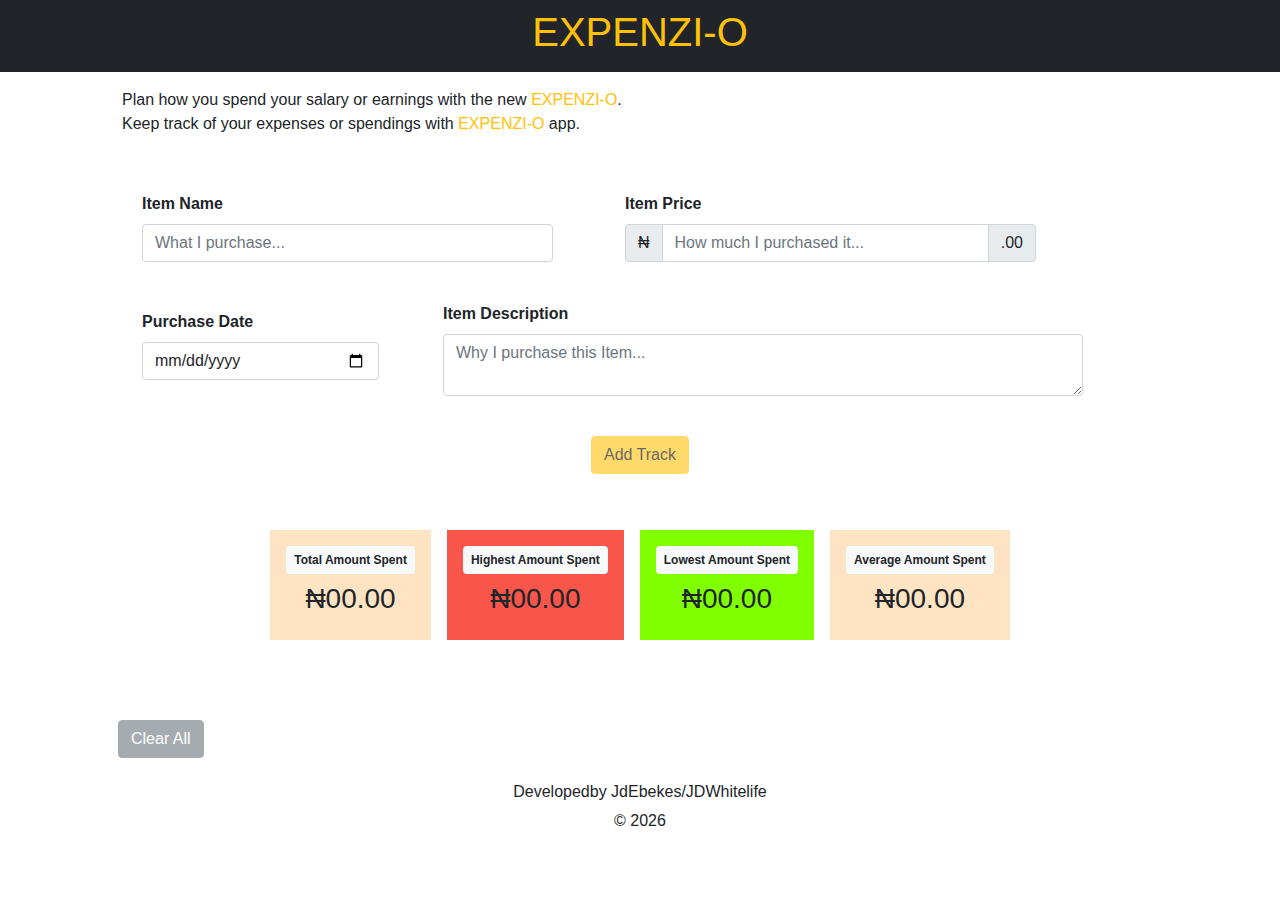
<file: completedproject/expensetrackerapp/index.html>
<html lang="en">

<head>
    <meta charset="UTF-8" />
    <meta http-equiv="X-UA-Compatible" content="IE=edge" />
    <meta name="viewport" content="width=device-width, initial-scale=1.0" />
    <title>Expense Tracker App</title>
    <link rel="stylesheet" href="style.css" />
    <link rel="stylesheet" href="./css/bootstrap.min.css" />
    <link rel="stylesheet" href="./css/fontawesome-all.min.css" />
    <script src="./js/bootstrap.min.js"></script>
    <script src="./js/jquery-1.11.3.min.js"></script>
    <script src="./index.js" defer></script>
</head>

<body>
    <div class="col-12 text-center bg-dark py-2">
        <h1 class="text-warning">EXPENZI-O</h1>
    </div>
    <div class="container px-5">
        <div class="row">
            <div class="col-md-12 p-3 text-start">
                <p>
                    Plan how you spend your salary or earnings with the new
                    <span><a href="index.html" class="text-warning text-decoration-none"
                >EXPENZI-O</a
              ></span
            >.
            <br />

            Keep track of your expenses or spendings with
            <span class="text-warning text-decoration-none">EXPENZI-O</span> app.
                </p>
            </div>
        </div>
        <form id="addTrack">
            <div class="row mb-4">
                <div class="row d-flex">
                    <div class="col-md-5 m-4">
                        <label for="itemName" class="form-label fw-bold">Item Name</label>
                        <input type="text" class="form-control" id="itemName" placeholder="What I purchase..." />
                    </div>
                    <div class="col-md-5 m-4">
                        <label for="itemItem" class="form-label fw-bold">Item Price</label
              >
              <div class="input-group">
                <span class="input-group-text">&#8358;</span>
                <input
                  type="number"
                  class="form-control"
                  id="itemPrice"
                  placeholder="How much I purchased it..."
                  aria-label="Amount (to the nearest naira)"
                />
                <span class="input-group-text">.00</span>
              </div>
            </div>
            <div class="col-md-3 m-4">
              <label for="dateAdded" class="form-label fw-bold"
                >Purchase Date</label
              >

              <input type="date" class="form-control" id="dateAdded" />
            </div>
            <div class="col-md-8">
              <div class="m-3">
                <label for="itemDescription" class="form-label fw-bold"
                  >Item Description</label
                >
                <textarea
                  class="form-control"
                  name="description"
                  id="itemDescription"
                  placeholder="Why I purchase this Item..."
                  rows="2"
                ></textarea>
              </div>
            </div>
          </div>
        </div>
        <div class="col-md-12 text-center d-flex justify-content-center">
          <button type="submit" class="btn btn-warning mx-2" id="submit">
            Add Track
          </button>
          <button type="button" class="btn btn-success mx-2" id="submitEdit">
            Done Edit
          </button>
        </div>
      </form>
      <div class="row my-5 d-flex justify-content-center text-center">
        <div class="col-lg-2 p-3 m-2 totalSpent">
          <div class="badge bg-light text-dark p-2 mb-2">
            Total Amount Spent
          </div>
          <h3></h3>
        </div>

        <div class="col-lg-2 p-3 m-2 highestSpent">
          <div class="badge bg-light text-dark p-2 mb-2">
            Highest Amount Spent
          </div>
          <h3></h3>
        </div>
        <div class="col-lg-2 p-3 m-2 lowestSpent">
          <div class="badge bg-light text-dark p-2 mb-2">
            Lowest Amount Spent
          </div>
          <h3></h3>
        </div>
        <div class="col-lg-2 p-3 m-2 averageTotal">
          <div class="badge bg-light text-dark p-2 mb-2">
            Average Amount Spent
          </div>
          <h3></h3>
        </div>
      </div>
      <div class="row displaycont"></div>
      <div class="col-md-12 text-start mt-4">
        <button
          type="button"
          class="btn btn-secondary text-center"
          id="clearAll"
        >
          Clear All
        </button>
      </div>
    </div>

    <footer class="text-center m-4">
      <h6>Developedby JdEbekes/JDWhitelife</h6>
      <p>&copy; <span id="setDate">2025</span></p>
    </footer>
  </body>
</html>
</file>
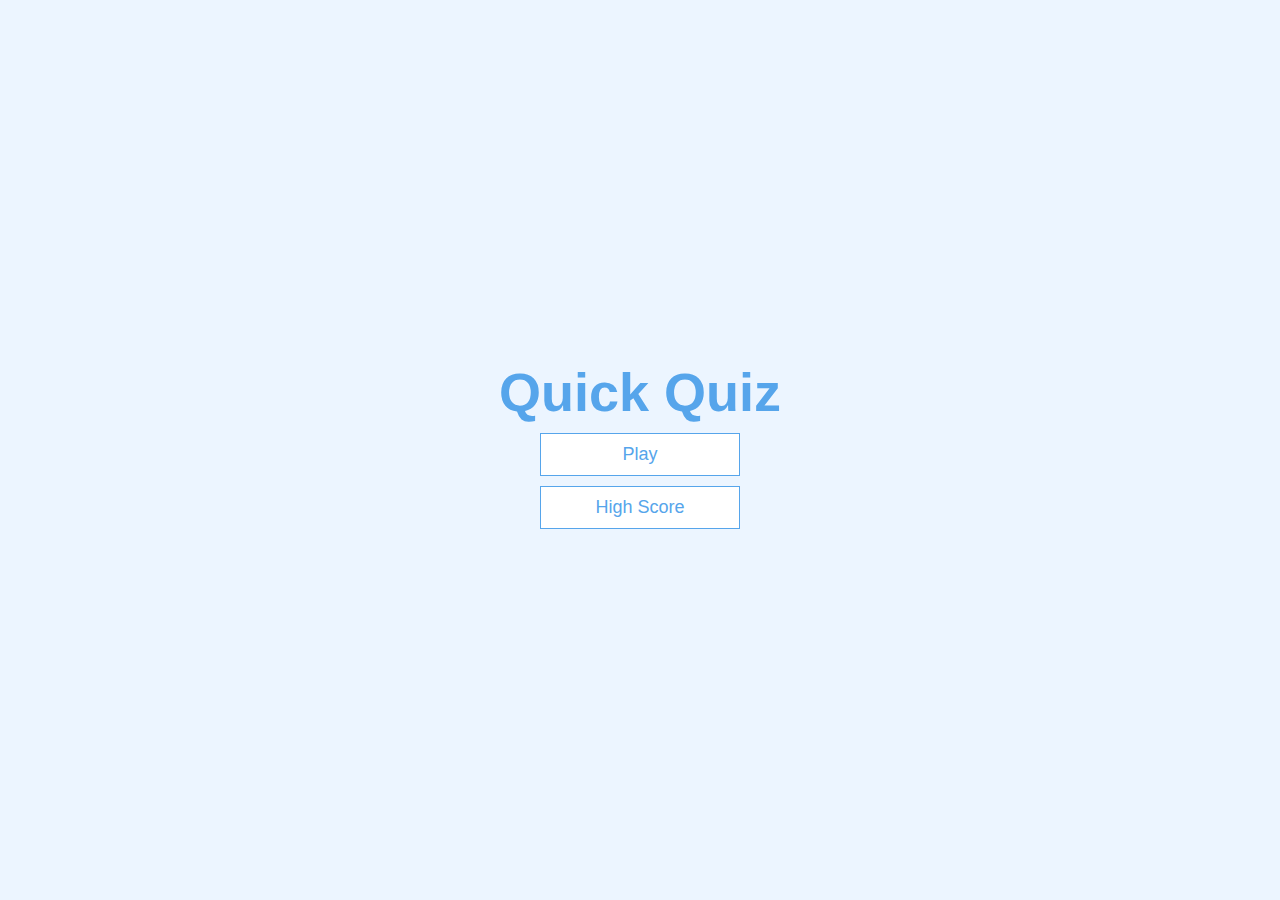
<file: completedproject/quizapp/index.html>
<!DOCTYPE html>
<html lang="en">

<head>
    <meta charset="UTF-8" />
    <meta http-equiv="X-UA-Compatible" content="IE=edge" />
    <meta name="viewport" content="width=device-width, initial-scale=1.0" />
    <title>Quick Quiz</title>
    <link rel="stylesheet" href="app.css" />
</head>

<body>
    <div class="container">
        <div id="home" class="flex-center flex-column">
            <h1>Quick Quiz</h1>
            <a href="game.html" class="btn">Play</a>
            <!-- /game.html is a quick way of link webpages -->
            <a href="highscore.html" class="btn">High Score</a>
        </div>
    </div>
</body>

</html>
</file>
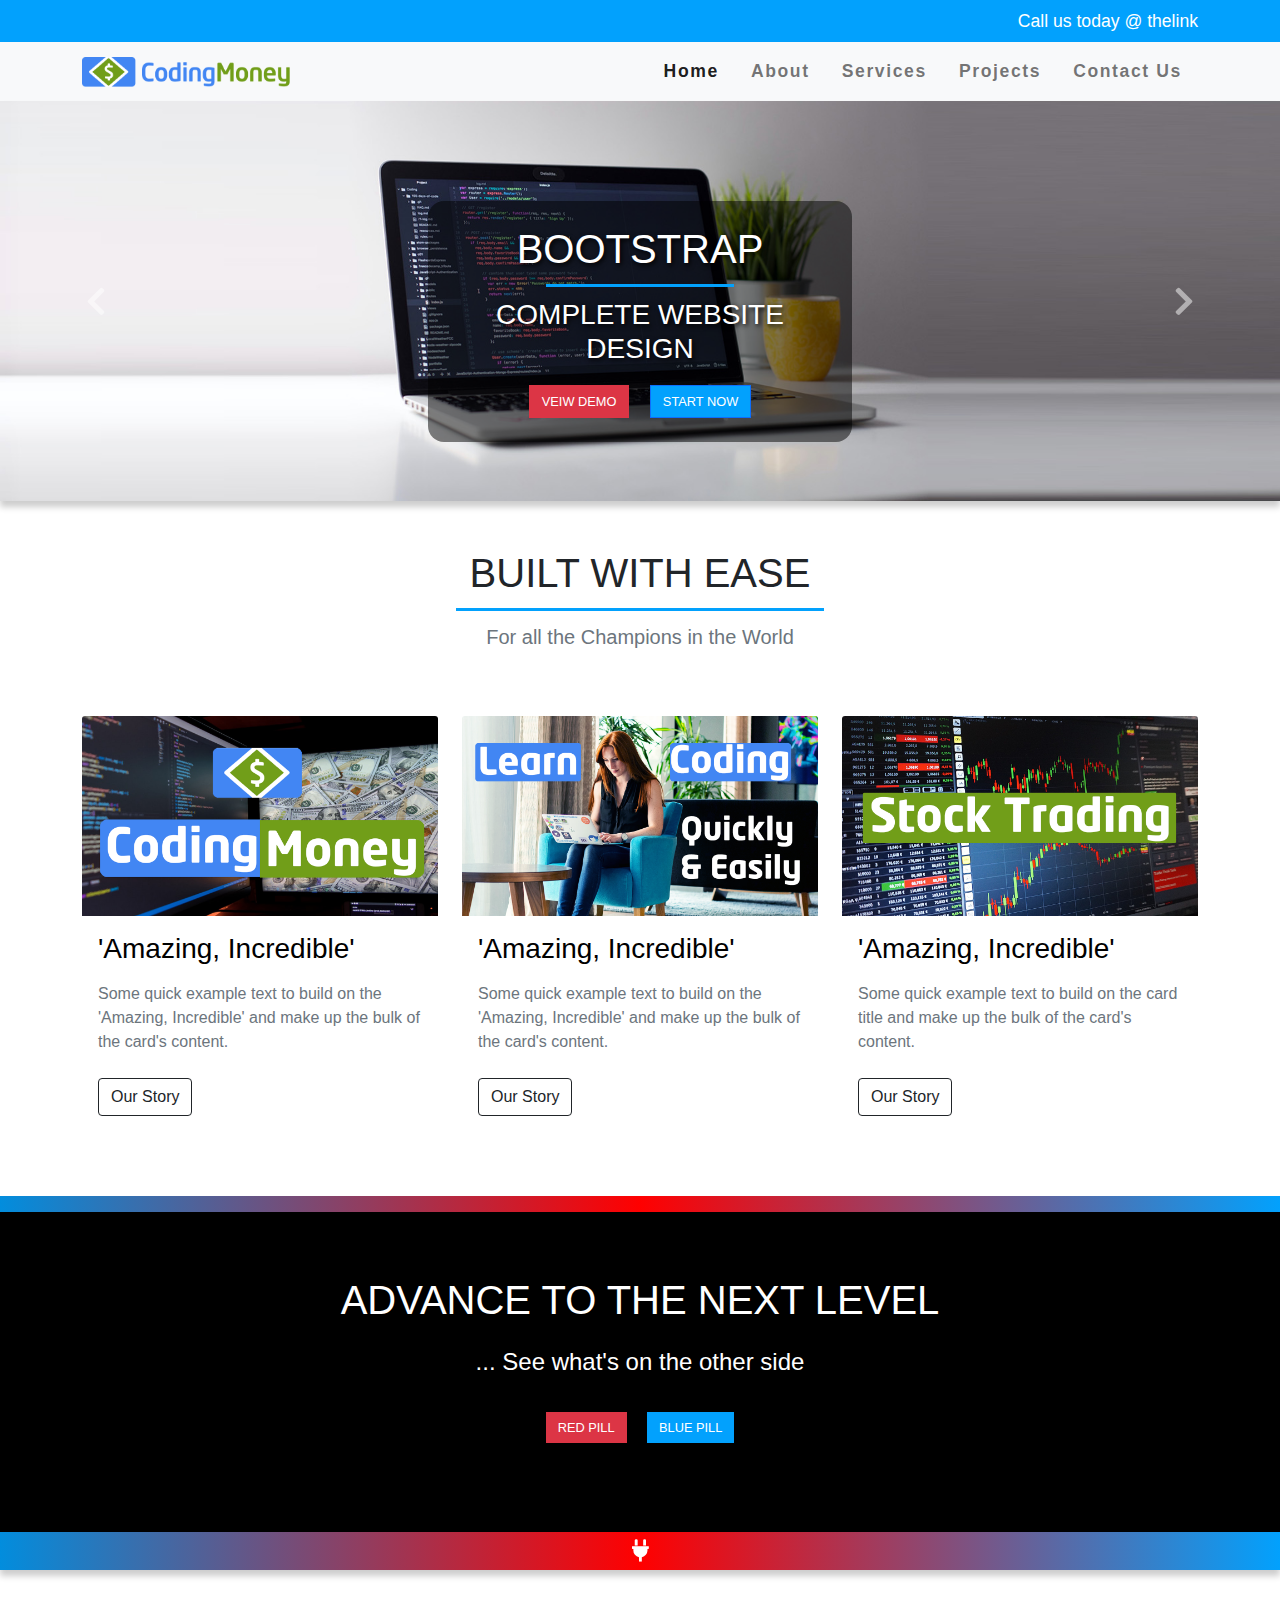
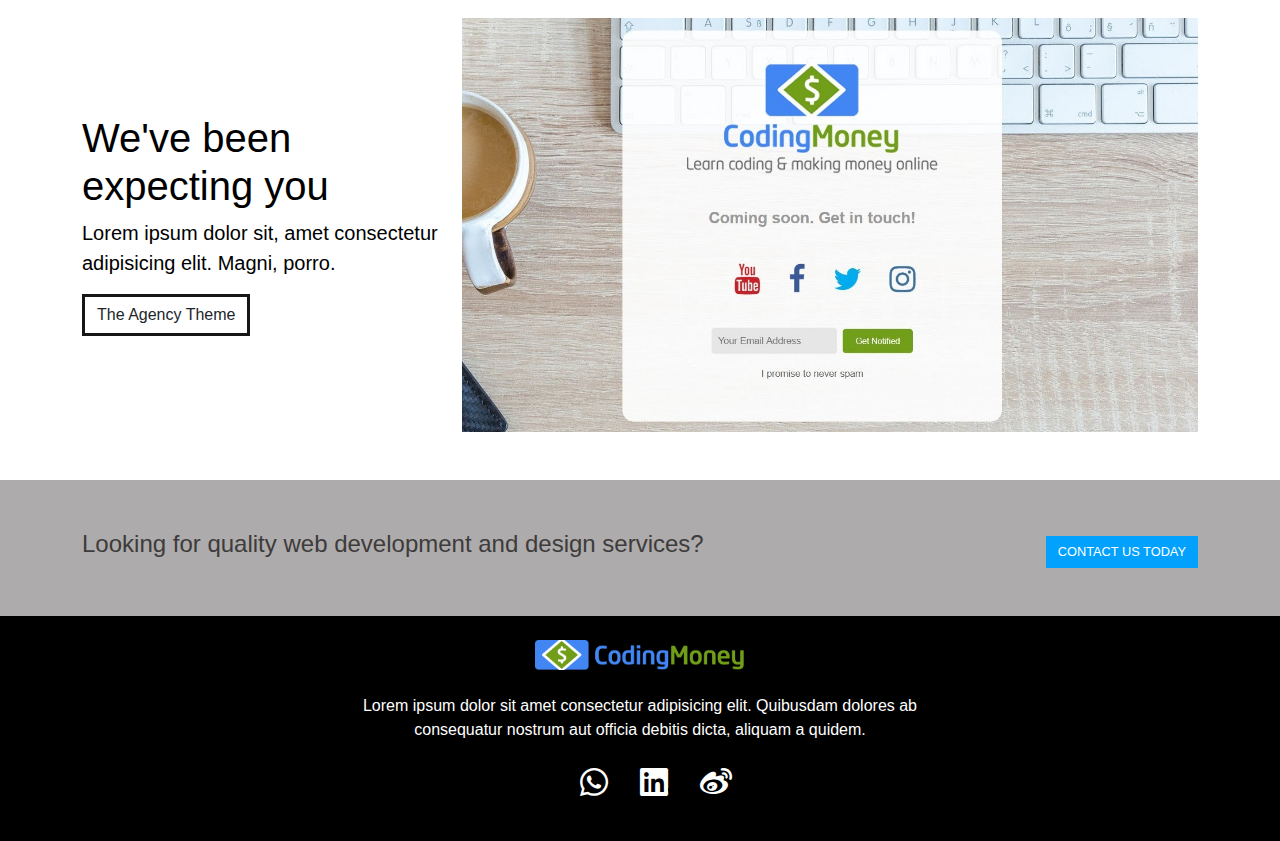
<file: completedproject/bst4code/home.html>
<!DOCTYPE html>
<html lang="en">

<head>
    <meta charset="UTF-8" />
    <meta http-equiv="X-UA-Compatible" content="IE=edge" />
    <meta name="viewport" content="width=device-width, initial-scale=1.0" />
    <title>WED DESIGN</title>
    <link rel="shortcut icon" href="img/iconics.png" />
    <link rel="stylesheet" href="css/fontawesome-all.css" />
    <link rel="stylesheet" href="css/bootstrap.css" />
    <link rel="stylesheet" href="style.css" />
</head>

<body>
    <!-- TOP BAR START -->
    <div class="top-bar p-2">
        <div class="container">
            <div class="row align-items-center">
                <div class="col-12 text-end">
                    <a href="tel:09034237632">Call us today @ thelink</a>
                </div>
            </div>
        </div>
    </div>
    <!-- TOP BAR END -->

    <!-- NAVBAR START-->

    <nav class="navbar navbar-expand-lg navbar-light bg-light">
        <div class="container">
            <a class="navbar-brand" href="#"><img src="img/logo.png" height="30" alt="" /></a>
            <button class="navbar-toggler" type="button" data-bs-toggle="collapse" data-bs-target="#navbarNav" aria-controls="navbarNav" aria-expanded="false" aria-label="Toggle navigation">
          <span class="navbar-toggler-icon"></span>
        </button>
            <div class="collapse navbar-collapse" id="navbarNav">
                <ul class="navbar-nav ms-auto">
                    <li class="nav-item">
                        <a class="nav-link active" aria-current="page" href="#">Home</a>
                    </li>
                    <li class="nav-item">
                        <a class="nav-link" href="#">About</a>
                    </li>
                    <li class="nav-item">
                        <a class="nav-link" href="#">Services</a>
                    </li>
                    <li class="nav-item">
                        <a class="nav-link" href="#">Projects</a>
                    </li>
                    <li class="nav-item">
                        <a class="nav-link" href="#">Contact Us</a>
                    </li>
                </ul>
            </div>
        </div>
    </nav>

    <!-- NAVBAR END -->

    <!-- CAROUSEL START -->

    <div id="carouselExampleControls" class="carousel slide" data-bs-ride="carousel" data-bs-interval="10000">
        <div class="carousel-inner">
            <div class="carousel-item active">
                <img src="img/bg-1.jpg" class="d-block w-100" alt="..." />
                <div class="carousel-caption d-none d-lg-block">
                    <div class="container">
                        <div class="row justify-content-center">
                            <div class="col-6">
                                <div class="bg-custom">
                                    <h1>Bootstrap</h1>
                                    <div class="border-top w-50"></div>
                                    <h3>COMPLETE WEBSITE DESIGN</h3>
                                    <a href="#" class="btn btn-danger">Veiw Demo</a>
                                    <a href="#" class="btn btn-primary">Start Now</a>
                                </div>
                            </div>
                        </div>
                    </div>
                </div>
            </div>
            <div class="carousel-item">
                <img src="img/bg-2.jpg" class="d-block w-100" alt="..." />
                <div class="carousel-caption d-none d-lg-block">
                    <div class="container">
                        <div class="row justify-content-end text-end">
                            <div class="col-4">
                                <div class="bg-custom border-3">
                                    <p class="lead">
                                        Lorem ipsum dolor sit amet consectetur adipisicing.
                                    </p>
                                    <a href="#" class="btn btn-danger">See Phone</a>
                                </div>
                            </div>
                        </div>
                    </div>
                </div>
            </div>
            <div class="carousel-item">
                <img src="img/bg-3.jpg" class="d-block w-100" alt="..." />
                <div class="carousel-caption d-none d-lg-block">
                    <div class="container">
                        <div class="row justify-content-start text-start">
                            <div class="col-5">
                                <div class="bg-custom border-3">
                                    <h3>Built For Tablet</h3>
                                    <p class="lead">
                                        Lorem ipsum dolor sit amet consectetur adipisicing elit. Accusamus?
                                    </p>
                                    <a href="#" class="btn btn-primary">Start Now</a>
                                </div>
                            </div>
                        </div>
                    </div>
                </div>
            </div>
        </div>
        <button class="carousel-control-prev" type="button" data-bs-target="#carouselExampleControls" data-bs-slide="prev">
        <span
          class="fas fa-chevron-left fa-2x text-white"
          aria-hidden="true"
        ></span>
        <span class="visually-hidden">Previous</span>
      </button>
        <button class="carousel-control-next" type="button" data-bs-target="#carouselExampleControls" data-bs-slide="next">
        <span
          class="fas fa-chevron-right fa-2x text-white"
          aria-hidden="true"
        ></span>
        <span class="visually-hidden">Next</span>
      </button>
    </div>

    <!-- CAROUSEL END -->

    <!-- MAIN CONTENT START -->

    <div class="container">
        <div class="row justify-content-center text-center my-5">
            <div class="col-8">
                <h1 class="text-dark">BUILT WITH EASE</h1>
                <div class="border-top w-50"></div>
                <p class="lead text-muted">For all the Champions in the World</p>
            </div>
        </div>
    </div>

    <!-- CARD SECTION -->

    <div class="container mb-5">
        <div class="row">
            <div class="col-md-4">
                <div class="card border-0 mb-3">
                    <img src="img/vid-1.png" class="card-img-top" alt="..." />
                    <div class="card-body">
                        <h3 class="card-title">'Amazing, Incredible'</h3>
                        <p class="card-text py-2 text-muted">
                            Some quick example text to build on the 'Amazing, Incredible' and make up the bulk of the card's content.
                        </p>
                        <a href="#" class="btn btn-outline-dark">Our Story</a>
                    </div>
                </div>
            </div>
            <div class="col-md-4">
                <div class="card border-0 mb-3">
                    <img src="img/vid-2.png" class="card-img-top" alt="..." />
                    <div class="card-body">
                        <h3 class="card-title">'Amazing, Incredible'</h3>
                        <p class="card-text py-2 text-muted">
                            Some quick example text to build on the 'Amazing, Incredible' and make up the bulk of the card's content.
                        </p>
                        <a href="#" class="btn btn-outline-dark">Our Story</a>
                    </div>
                </div>
            </div>
            <div class="col-md-4">
                <div class="card border-0 mb-3">
                    <img src="img/vid-5.png" class="card-img-top" alt="..." />
                    <div class="card-body">
                        <h3 class="card-title">'Amazing, Incredible'</h3>
                        <p class="card-text py-2 text-muted">
                            Some quick example text to build on the card title and make up the bulk of the card's content.
                        </p>
                        <a href="#" class="btn btn-outline-dark">Our Story</a>
                    </div>
                </div>
            </div>
        </div>
    </div>

    <!-- MAIN CONTENT END -->

    <!-- CLIP BACKGROUND SECTION -->

    <a href="#social" role="button" class="navbar sticky-top bg-primary social" data-bs-toggle="collapse"></a>

    <div class="fixed-background">
        <div class="hero-fixed">
            <div class="row justify-content-center py-3 text-center">
                <div class="col-10 align-items-center py-5">
                    <h1>ADVANCE TO THE NEXT LEVEL</h1>
                    <h4 class="py-3">... See what's on the other side</h4>
                    <a href="#" class="btn btn-danger border-0" data-bs-toggle="modal" data-bs-target="#pillmodal">Red Pill</a
            >
            <a
              href="#"
              class="btn btn-primary border-0"
              data-bs-toggle="modal"
              data-bs-target="#pillmodal"
              >Blue Pill</a
            >
          </div>
        </div>
      </div>
    </div>

    <a
      href="#social"
      role="button"
      class="navbar sticky-top bg-primary social"
      data-bs-toggle="collapse"
      ><i class="fa fa-plug"></i
    ></a>

                    <div class="container collapse" id="social">
                        <div class="row py-3 text-center">
                            <div class="col-md-3"><i class="fab fa-facebook fa-3x"></i></div>
                            <div class="col-md-3"><i class="fab fa-instagram fa-3x"></i></div>
                            <div class="col-md-3"><i class="fab fa-twitter fa-3x"></i></div>
                            <div class="col-md-3"><i class="fab fa-youtube fa-3x"></i></div>
                        </div>
                    </div>

                    <!-- CLIP BACKGROUND SECTION END -->

                    <!-- MODAL FOR PILL-->

                    <div class="modal" id="pillmodal" tabindex="-1">
                        <div class="modal-dialog">
                            <div class="modal-content">
                                <div class="modal-header">
                                    <h5 class="modal-title">Modal title</h5>
                                    <button type="button" class="btn-close" data-bs-dismiss="modal" aria-label="Close"></button>
                                </div>
                                <div class="modal-body">
                                    <p>Modal body text goes here.</p>
                                </div>
                                <div class="modal-footer">
                                    <button type="button" class="btn btn-secondary" data-bs-dismiss="modal">
              Close
            </button>
                                    <button type="button" class="btn btn-primary">Save changes</button>
                                </div>
                            </div>
                        </div>
                    </div>

                    <!-- MODAL  FOR PILL END  -->

                    <!-- ADVERT SECTION -->

                    <div class="container my-5">
                        <div class="row align-items-center">
                            <div class="col-md-4 mb-md-0 mb-sm-3">
                                <h1>We've been expecting you</h1>
                                <p class="lead">
                                    Lorem ipsum dolor sit, amet consectetur adipisicing elit. Magni, porro.
                                </p>
                                <div class="btn btn-outline-dark btn-outline">The Agency Theme</div>
                            </div>
                            <div class="col-md-8">
                                <img src="img/vid-3.jpg" alt="" class="img-fluid" />
                            </div>
                        </div>
                    </div>

                    <section class="bg-gray">
                        <div class="container py-5">
                            <div class="row">
                                <div class="col-md-7 col-lg-8 col-xl-9 my-auto">
                                    <p class="h4 text-muted">
                                        Looking for quality web development and design services?
                                    </p>
                                </div>
                                <div class="
              col-md-5 col-lg-4 col-xl-3
              pt-4 pt-md-2
              ml-5
              text-left text-md-end
            ">
                                    <button class="btn btn-primary border-0">Contact Us Today</button>
                                </div>
                            </div>
                        </div>
                    </section>

                    <!-- FOOTER SECTION -->
                    <footer class="bg-black">
                        <div class="container py-4">
                            <div class="row justify-content-center">
                                <div class="col-7 text-center">
                                    <img src="img/logo.png" height="30" alt="" />
                                    <p class="lead text-white my-4">
                                        Lorem ipsum dolor sit amet consectetur adipisicing elit. Quibusdam dolores ab consequatur nostrum aut officia debitis dicta, aliquam a quidem.
                                    </p>
                                    <ul class="footer-social">
                                        <li><i class="fab fa-whatsapp fa-2x"></i></li>
                                        <li><i class="fab fa-linkedin fa-2x"></i></li>
                                        <li><i class="fab fa-weibo fa-2x"></i></li>
                                    </ul>
                                </div>
                            </div>
                        </div>
                    </footer>

                    <script src="js/jquery-1.11.3.min.js"></script>
                    <script src="js/bootstrap.min.js"></script>
</body>

</html>
</file>
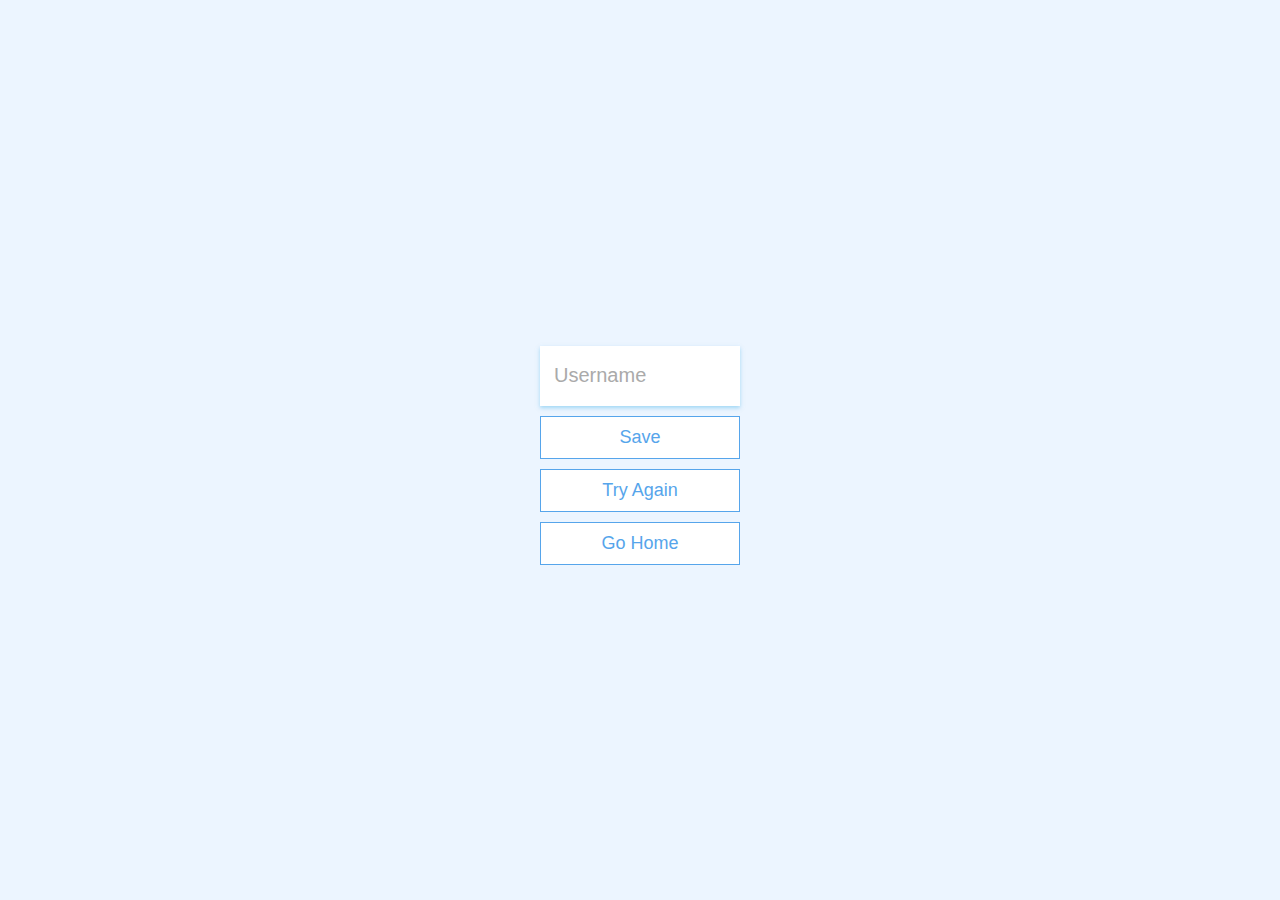
<file: completedproject/quizapp/end.html>
<!DOCTYPE html>
<html lang="en">

<head>
    <meta charset="UTF-8" />
    <meta http-equiv="X-UA-Compatible" content="IE=edge" />
    <meta name="viewport" content="width=device-width, initial-scale=1.0" />
    <title>Congrats!</title>
    <link rel="stylesheet" href="app.css" />
</head>

<body>
    <div class="container">
        <div class="flex-column flex-center">
            <h1 id="high-score"></h1>
            <form class="flex-column flex-center">
                <input type="text" name="username" id="username" placeholder="Username" />
                <button type="submit" onclick="saveScore(event)" id="save-score-btn" class="btn" disabled>
            Save
          </button>
            </form>

            <a href="game.html" class="btn">Try Again</a>
            <a href="index.html" class="btn">Go Home</a>
        </div>
    </div>

    <script src="end.js"></script>
</body>

</html>
</file>
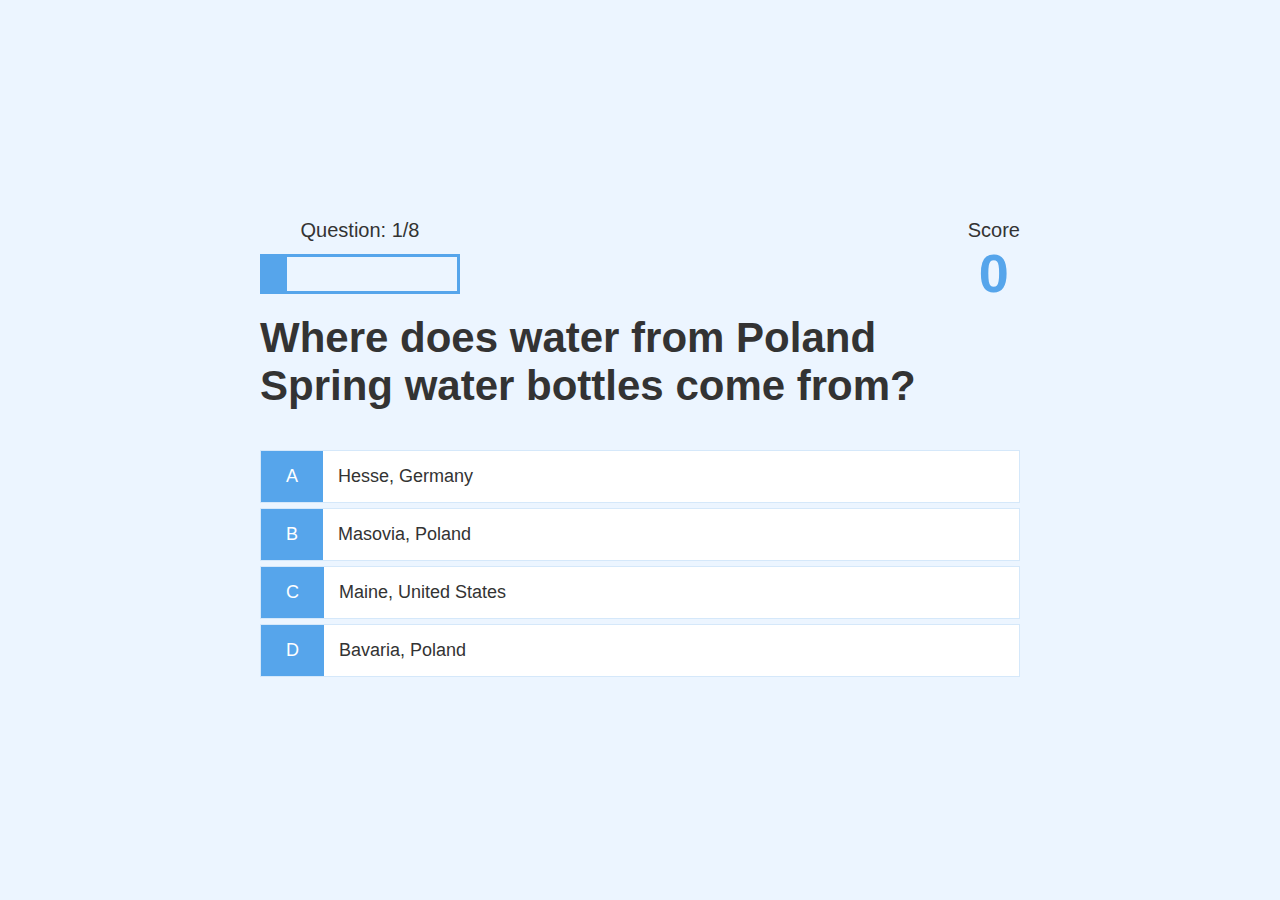
<file: completedproject/quizapp/game.html>
<!DOCTYPE html>
<html lang="en">
  <head>
    <meta charset="UTF-8" />
    <meta http-equiv="X-UA-Compatible" content="IE=edge" />
    <meta name="viewport" content="width=device-width, initial-scale=1.0" />
    <title>Quick Quiz - Play</title>
    <link rel="stylesheet" href="app.css" />
    <link rel="stylesheet" href="game.css" />
  </head>
  <body>
    <div class="container">
      <div id="loader"></div>
      <div id="game" class="justify-center flex-column hidden">
        <div id="hud">
          <div id="hud-prefix">
            <p id="hud-text">Question</p>
            <div id="progress-bar">
              <div id="progress-bar-fill"></div>
            </div>
          </div>
          <div id="hud-prefix">
            <p id="hud-text">Score</p>
            <h1 id="score-counter">0</h1>
          </div>
        </div>
        <h2 id="question"></h2>
        <div class="choice-container">
          <p class="choice-prefix">A</p>
          <p class="choice-text" data-number="1"></p>
        </div>
        <div class="choice-container">
          <p class="choice-prefix">B</p>
          <p class="choice-text" data-number="2"></p>
        </div>
        <div class="choice-container">
          <p class="choice-prefix">C</p>
          <p class="choice-text" data-number="3"></p>
        </div>
        <div class="choice-container">
          <p class="choice-prefix">D</p>
          <p class="choice-text" data-number="4"></p>
        </div>
      </div>
    </div>
    <script src="quiz.js"></script>
  </body>
</html>
</file>
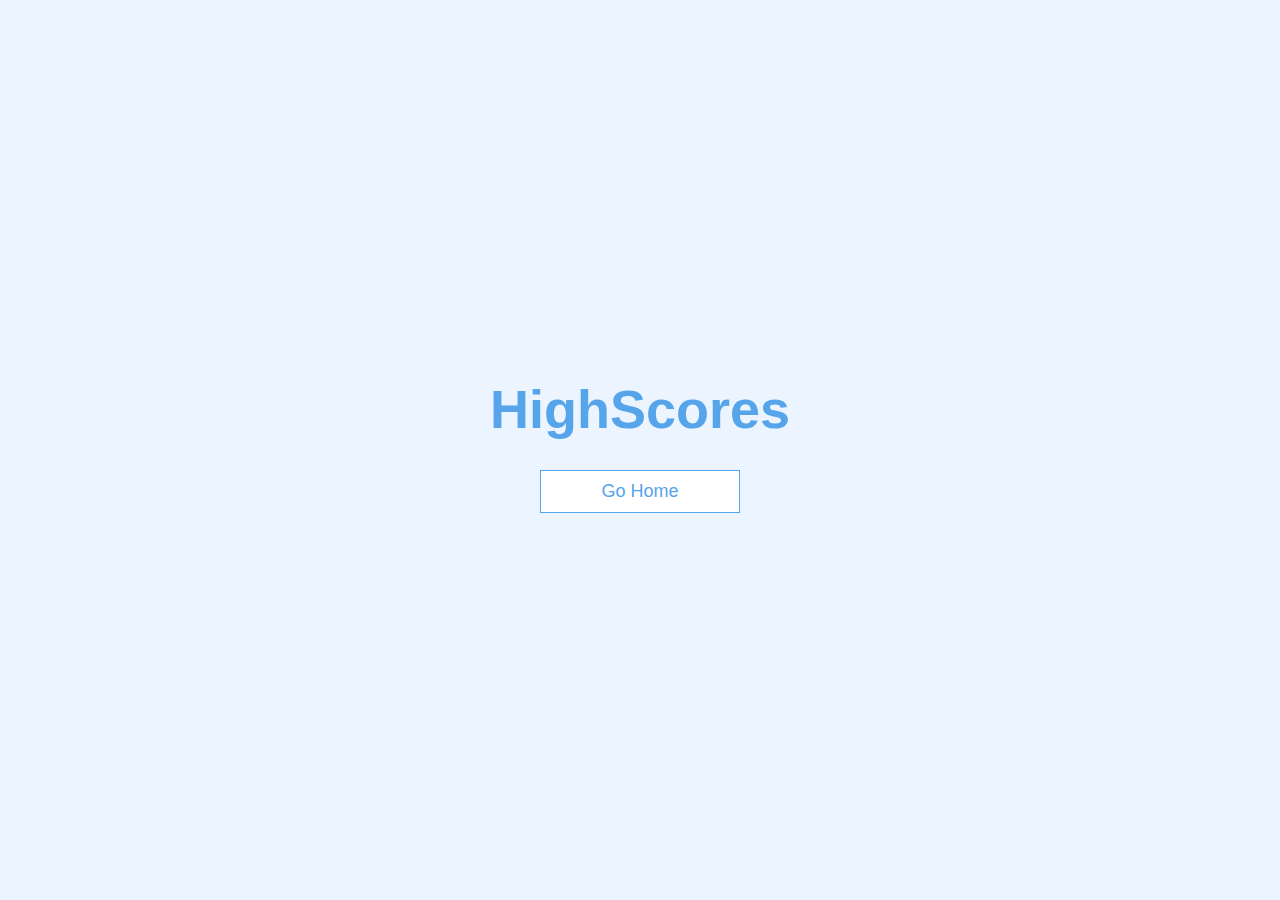
<file: completedproject/quizapp/highscore.html>
<!DOCTYPE html>
<html lang="en">

<head>
    <meta charset="UTF-8" />
    <meta http-equiv="X-UA-Compatible" content="IE=edge" />
    <meta name="viewport" content="width=device-width, initial-scale=1.0" />
    <title>Highscores!</title>
    <link rel="stylesheet" href="app.css" />
    <link rel="stylesheet" href="high.css" />
    <script src="highsc.js" defer></script>
</head>

<body>
    <div class="container">
        <div class="flex-column flex-center">
            <h1>HighScores</h1>
            <ul id="highscorelist"></ul>
            <a href="index.html" class="btn">Go Home</a>
        </div>
    </div>
</body>

</html>
</file>
<file: completedproject/expensetrackerapp/style.css>
* {
    margin: 0;
    padding: 0;
    box-sizing: border-box;
    font-family: "poppins", sans-serif;
}

.form-control:focus {
    box-shadow: none !important;
}

.totalSpent,
.averageTotal {
    background-color: bisque;
    text-align: center;
}

.highestSpent {
    background-color: rgb(248, 86, 74);
}

.lowestSpent {
    background-color: chartreuse;
}

.bg-gray {
    background-color: rgb(241, 243, 245);
}

#submitEdit {
    display: none;
}

.inactive {
    pointer-events: none;
    opacity: 0.6;
}

.active {
    pointer-events: auto;
    opacity: 1;
}

@media (min-width: 989px) {
    .totalSpent,
    .averageTotal,
    .highestSpent,
    .lowestSpent {
        width: fit-content !important;
    }
}
</file>
<file: completedproject/quizapp/app.css>
:root {
    background-color: #ecf5ff;
    font-size: 62.5%;
    /*10px */
}

* {
    box-sizing: border-box;
    font-family: Arial, Helvetica, sans-serif;
    margin: 0;
    padding: 0;
    color: #333;
}

h1,
h2,
h3,
h4 {
    margin-bottom: 1rem;
}

h1 {
    font-size: 5.4rem;
    color: #56a5eb;
}

h1>span {
    /* h1>span selects all the span tag of the parent h1 tag */
    font-size: 2.4rem;
    font-weight: 500;
}

h2 {
    font-size: 4.2rem;
    margin-bottom: 4rem;
    font-weight: 700;
}

h3 {
    font-size: 2.8rem;
    font-weight: 500;
}


/* UTILITIES */

.container {
    width: 100vw;
    height: 100vh;
    display: flex;
    justify-content: center;
    align-items: center;
    max-width: 80rem;
    /*This sets a maximum width which is included in the container width */
    margin: 0 auto;
    padding: 2rem;
    /* The margin auto left and right centers the objects in the container as well as the max-widht*/
}

.container>* {
    /* .container > * selects the * or all element of the parent container or the container*/
    width: 100%;
}

.flex-column {
    display: flex;
    flex-direction: column;
}

.flex-center {
    justify-content: center;
    align-items: center;
}

.justify-center {
    justify-content: center;
}

.text-center {
    text-align: center;
}

.hidden {
    display: none;
}


/* BUTTONS */

.btn {
    font-size: 1.8rem;
    padding: 1rem 0;
    width: 20rem;
    text-align: center;
    border: 0.1rem solid #56a5eb;
    margin-bottom: 1rem;
    text-decoration: none;
    color: #56a5eb;
    background-color: #fff;
}

.btn:hover {
    cursor: pointer;
    box-shadow: 0 0.4rem 1.4rem 0 rgba(86, 185, 235, 0.5);
    /* 0=top 0.4=right 1.4=bottom 0=left */
    transform: translateY(-0.1rem);
    transition: transform 150ms;
}

.btn[disabled]:hover {
    cursor: not-allowed;
    box-shadow: none;
    transform: none;
}

input {
    height: 6rem;
    border: none;
    box-shadow: 0 0.2rem 0.4rem rgba(86, 185, 235, 0.5);
    margin: 1rem;
    width: 20rem;
    font-size: 2rem;
    padding: 1.4rem;
}

input::placeholder {
    color: #aaa;
    font-size: 2rem;
}
</file>
<file: completedproject/bst4code/style.css>
* {
    font-family: -apple-system, BlinkMacSystemFont, "Segoe UI", Roboto, Oxygen, Ubuntu, Cantarell, "Open Sans", "Helvetica Neue", sans-serif;
    color: black;
}

body {
    overflow-x: hidden;
}

.top-bar {
    font-size: 1.1rem;
    background: #02a1fd;
}

.top-bar a {
    text-decoration: none;
    color: white;
}

.navbar {
    box-shadow: 0 0.4rem 0.4rem rgba(0, 0, 0, 0.2);
}

.nav-item {
    margin: auto 0.5rem;
}

.nav-link {
    color: #777373;
    font-size: 1.1rem;
    letter-spacing: 0.1rem;
    font-weight: 600;
}

.nav-link.active {
    color: #02a1fd;
}

.nav-link.active,
.nav-link:hover {
    color: #02a1fd;
}

.carousel {
    box-shadow: 0 0.4rem 0.4rem rgba(0, 0, 0, 0.2);
}

.bg-custom {
    background: rgba(0, 0, 0, 0.5);
    padding: 1.5rem;
    border-radius: 1rem;
}

.carousel-item-prev.active,
.carousel-item-prev,
.carousel-item-next {
    transition: transform 1.2s ease;
}

.carousel-caption {
    position: absolute;
    top: 45%;
    transform: translateY(-50%);
}

.carousel-caption h1,
h3 {
    color: #fff;
    text-shadow: 0.1rem 0.1rem 0.3rem rgba(0, 0, 0, 1);
    text-transform: uppercase;
}

.border-top {
    border-top: 0.2rem solid#02a1fd !important;
    margin: 0.7rem auto;
}

.btn-danger,
.btn-primary {
    text-transform: uppercase;
    font-size: 0.8rem;
    margin: 0.7rem 0.5rem 0 0.5rem;
    border-radius: 0 !important;
}

.btn-primary {
    background-color: #02a1fd !important;
}

.btn-primary:hover,
.btn-primary:focus {
    background-color: #028ddd !important;
}

.bg-custom .lead {
    font-size: 1.2rem;
    color: #fff;
}

.card h3 {
    color: black;
    text-shadow: none;
    text-transform: capitalize;
}

.hero-fixed {
    background: linear-gradient(0deg, rgba(0, 0, 0, 0.2), rgba(8, 8, 8, 0.2)), url("img/bg-1.jpg");
    background-color: rgba(0, 0, 0, 1);
    background-position: center;
    background-size: cover;
    background-repeat: no-repeat;
    background-attachment: fixed;
    display: block;
    height: 20rem;
    top: 0;
    left: 0;
    z-index: -999 !important;
    /* 400px */
}


/* .fixed-wrap {
    position: absolute;
    clip: rect(0 auto auto 0);
    top: 0;
    left: 0;
    width: 100%;
    height: 100%;
    z-index: -999 !important;
} */

.fixed-background {
    position: relative;
    z-index: 1000;
    width: 100%;
}

.fixed-background h1,
h4 {
    color: #fff;
}

.social {
    background: linear-gradient(to right, #028ddd, red, #02a1fd);
}

.fa-plug {
    color: #fff;
    font-size: 1.4rem;
}

a .fa-plug {
    margin: auto;
}

a {
    text-decoration: none;
}

.btn-outline {
    border: 0.2rem solid #161616;
    border-radius: 0;
}

.bg-gray {
    background: #adabab;
}

.bg-gray .h4 {
    color: #3d3b3b !important;
    font-size: 1.5rem;
}

.bg-gray .btn-primary {
    margin: 0;
}

.footer-social {
    display: flex;
    justify-content: center;
}

.footer-social .fab {
    color: #fff !important;
    padding: 0 1rem;
}

.bg-black .lead {
    font-size: 1rem;
}
</file>
<file: completedproject/quizapp/game.css>
.choice-container {
    display: flex;
    margin-bottom: 0.5rem;
    width: 100%;
    font-size: 1.8rem;
    border: 0.1rem solid rgba(86, 165, 235, 0.25);
    background-color: #fff;
}

.choice-container:hover {
    cursor: pointer;
    box-shadow: 0 0.4rem 1.4rem 0 rgba(86, 185, 235, 0.5);
    /* 0=top 0.4=right 1.4=bottom 0=left */
    transform: translateY(-0.1rem);
    transition: transform 150ms;
}

.choice-prefix {
    padding: 1.5rem 2.5rem;
    background-color: #56a5eb;
    color: #fff;
}

.choice-text {
    padding: 1.5rem;
    width: 100%;
}

.correct {
    background-color: #2bdf3a;
}

.incorrect {
    background-color: #ec442e;
}

#hud {
    display: flex;
    justify-content: space-between;
}

#hud-text {
    font-size: 2rem;
}

#hud-prefix {
    text-align: center;
}

#progress-bar {
    width: 20rem;
    height: 4rem;
    border: 0.3rem solid #56a5eb;
    margin-top: 1.2rem;
}

#progress-bar-fill {
    height: 3.5rem;
    background-color: #56a5eb;
    width: 0%;
}

#loader {
    border: 1.6rem solid white;
    border-radius: 100%;
    border-left: 1.6rem solid #56a5eb;
    border-top: 1.6rem solid #ffffff;
    border-bottom: 1.6rem solid #ffffff;
    border-right: 1.6rem solid #56a5eb;
    width: 12rem;
    height: 12rem;
    animation: spin 1s linear infinite;
}

@keyframes spin {
    0% {
        transform: rotate(0deg);
    }
    100% {
        transform: rotate(360deg);
    }
}
</file>
<file: completedproject/quizapp/high.css>
ul {
    margin-bottom: 2rem;
    margin-left: 0;
}

.highscore {
    list-style: none;
    padding: 0.4rem;
    font-size: 2.5rem;
}
</file>
